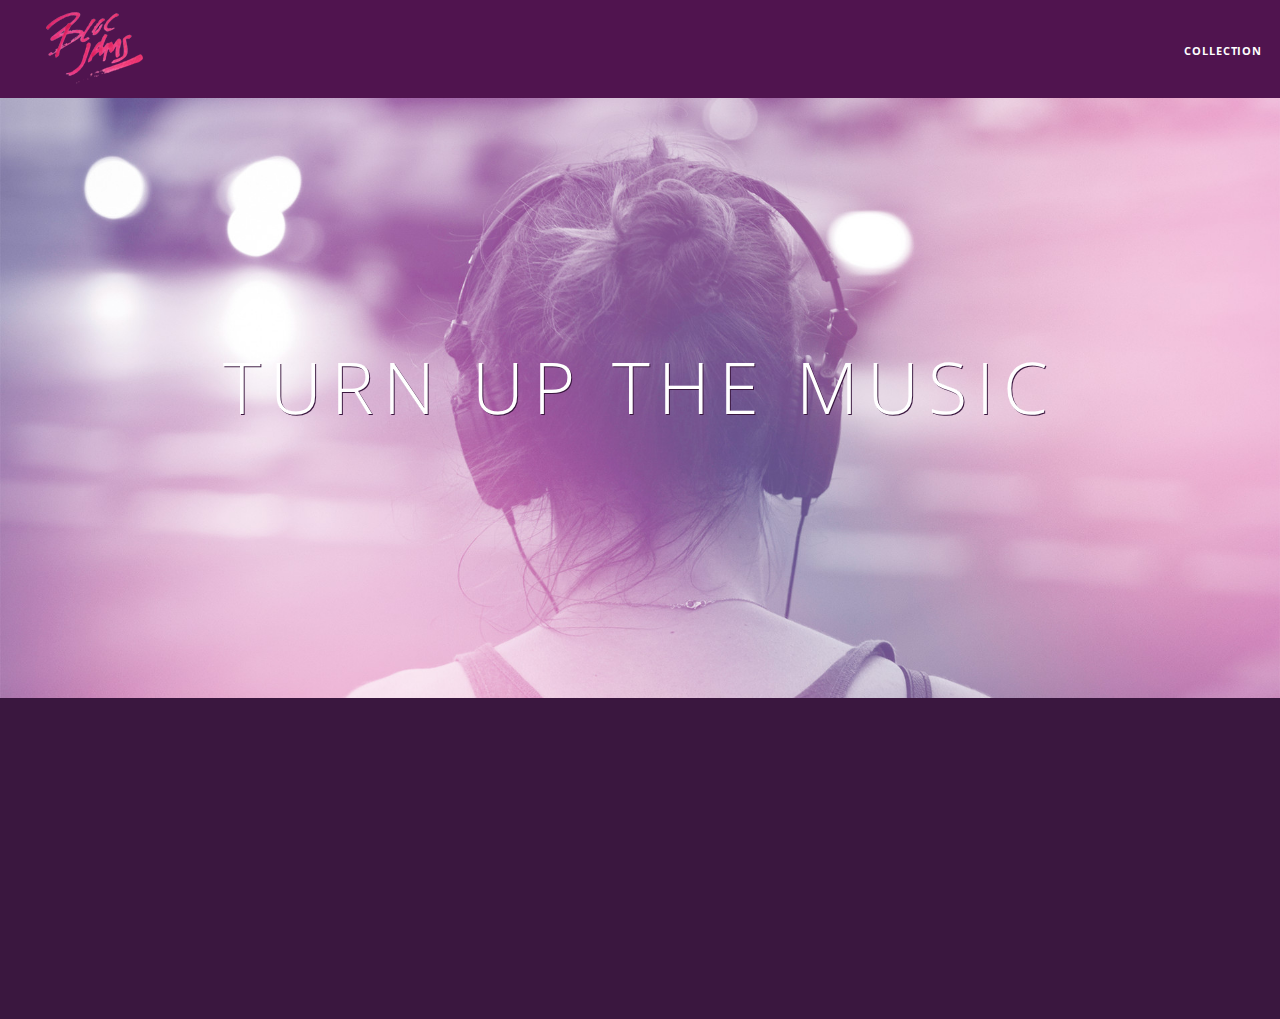
<file: index.html>
<!DOCTYPE html>
<html>
    <head></head>
        <title>Bloc Jams</title>
        <meta name="viewport" content="width=device-width, initial-scale=1">
        <link rel="stylesheet" type="text/css" href="http://fonts.googleapis.com/css?family=Open+Sans:400,800,600,700,300">
        <link rel="stylesheet" type="text/css" href="http://code.ionicframework.com/ionicons/2.0.1/css/ionicons.min.css">
        <link rel="stylesheet" type="text/css" href="styles/normalize.css">
        <link rel="stylesheet" type="text/css" href="styles/main.css">
        <link rel="stylesheet" type="text/css" href="styles/landing.css">
    <body class="landing">
        <nav class="navbar"> <!-- navigation bar --> 
            <a href="index.html" class="logo">
                <img src="assets/images/bloc_jams_logo.png" alt="bloc jams logo">
            </a>
            <div class="links-container">
                <a href="collection.html" class="navbar-link">collection</a>
            </div>
        </nav>
        <section class="hero-content"> <!-- hero content -->
            <h1 class="hero-title">Turn up the music</h1>
        </section>
        <section class="selling-points container clearfix"> <!-- selling points --> 
            <div class="point column third">
                <span class="ion-music-note"></span>
                <h5 class="point-title">Choose you music</h5>
                <p class="point-description">The world is full of music; listen to what you like.</p>
            </div>
            <div class="point column third">
                <span class="ion-radio-waves"></span>
                <h5 class="point-title">Unlimited, streaming, ad-free</h5>
                <p class="point-description">No arbitrary limits. No distractions.</p>
            </div>
            <div class="point column third">
                <span class="ion-iphone"></span>
                <h5 class="point-title">Mobile enabled</h5>
                <p class="point-description">Listen to your music on the go. This streaming service is available on all mobile platforms.</p>
            </div>
        </section>
        <script src="https://code.jquery.com/jquery-2.1.3.min.js"></script>
        <script src="scripts/landing.js"></script>
    </body>
</html>
</file>
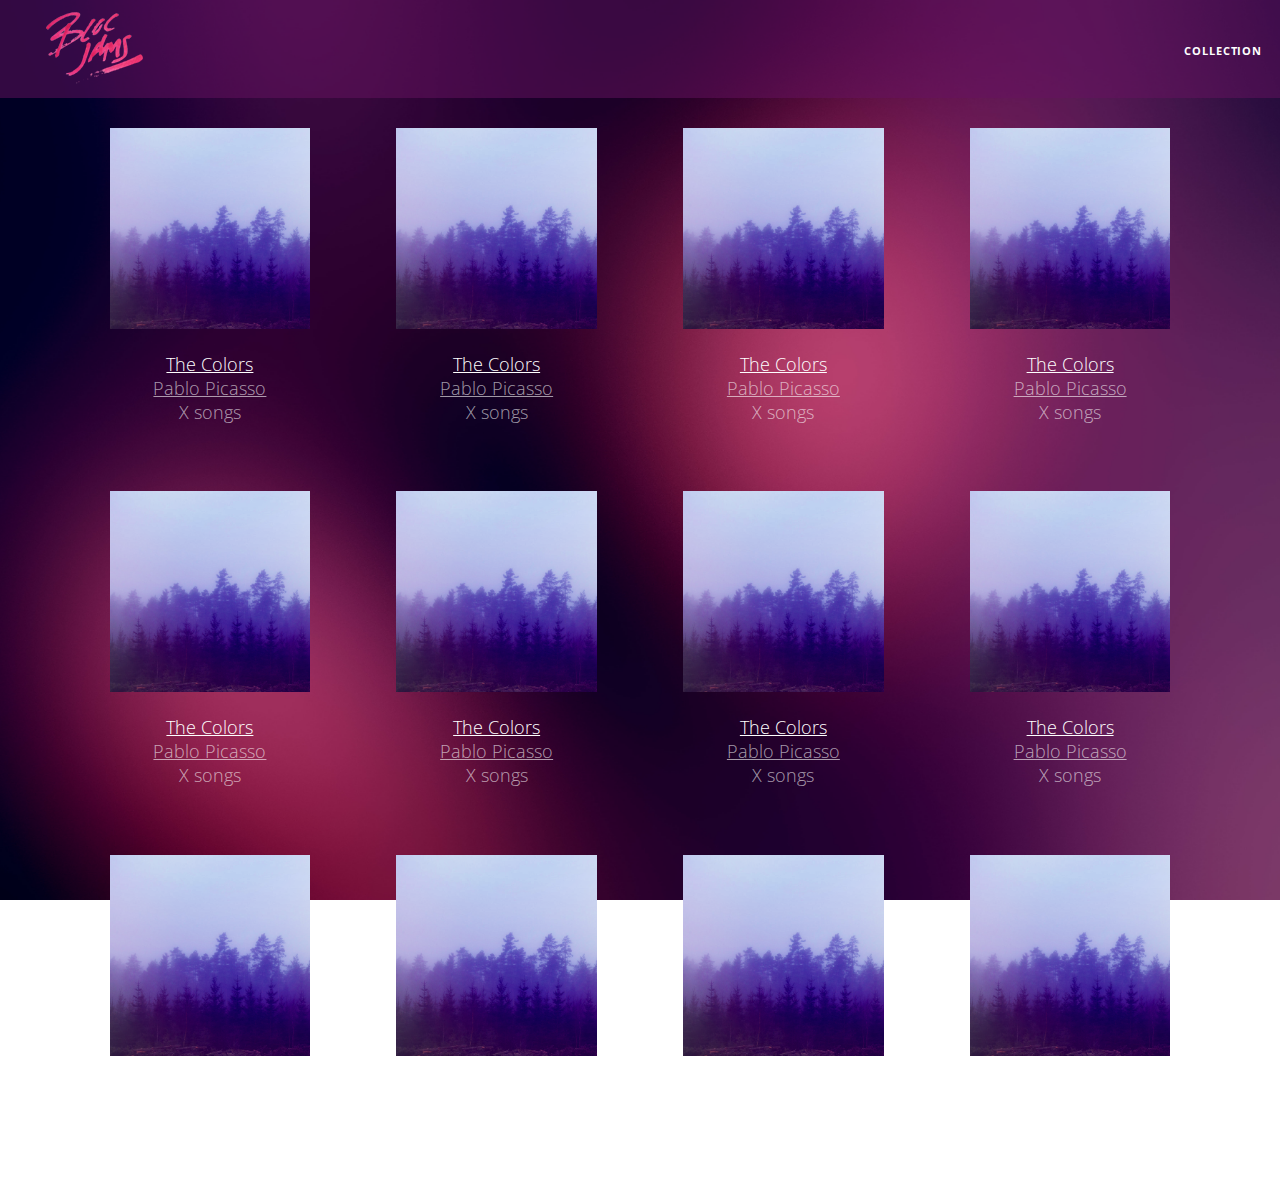
<file: collection.html>
<!DOCTYPE html>
<html>
    <head>
        <title>Bloc Jams</title>
         <meta name="viewport" content="width=device-width, initial-scale=1">
         <link rel="stylesheet" type="text/css" href="http://fonts.googleapis.com/css?family=Open+Sans:400,800,600,700,300">
         <link rel="stylesheet" type="text/css" href="http://code.ionicframework.com/ionicons/2.0.1/css/ionicons.min.css">
         <link rel="stylesheet" type="text/css" href="styles/normalize.css">
         <link rel="stylesheet" type="text/css" href="styles/main.css">
         <link rel="stylesheet" type="text/css" href="styles/collection.css">
    </head>
    <body class="collection">
        <nav class="navbar">
            <a href="index.html" class="logo">
                <img src="assets/images/bloc_jams_logo.png" alt="bloc jams logo">
            </a>
            <div class="links-container">
                <a href="collection.html" class="navbar-link">collection</a>
            </div>
        </nav>
            <section class="album-covers container clearfix">

            </section>
        <script src="https://code.jquery.com/jquery-2.1.3.min.js"></script>
        <script src="scripts/collection.js"></script>
    </body>
</html>
</file>
<file: styles/main.css>
*, *::before, *::after {
    -moz-box-sizing: border-box;
    -webkit-box-sizing: border-box;
    box-sizing: border-box;
}

html {
    height: 100%;
    font-size: 100%;
}

body {
    font-family: 'Open Sans';
    color: white;
    min-height: 100%;
}

.navbar {
    position: relative;
    padding: 0.5rem;
    background-color: rgba(101,18,95,0.5);
    z-index: 1;
}

.navbar .logo {
    position: relative;
    left: 2rem;
    cursor: pointer;
}

.navbar .links-container {
    display: table;
    position: absolute;
    top: 0;
    right: 0;
    height: 100px;
    color: white;
    text-decoration: none;
}
.links-container .navbar-link {
    display: table-cell;
    position: relative;
    height: 100%;
    padding-left: 1rem;
    padding-right: 1rem;
    vertical-align: middle;
    color: white;
    font-size: 0.625rem;
    letter-spacing: 0.05rem;
    font-weight: 700;
    text-transform: uppercase;
    text-decoration: none;
    cursor: pointer;
 }
 
.links-container .navbar-link:hover {
    color: rgb(233,50,117);
 }

.links-container .navbar-link:active {
    color: rgb(233,50,117);
    background-color: white;
 }

.container {
    margin: 0 auto;
    max-width: 64rem;
}

.container.narrow {
    max-width: 56rem;
}

 /* Medium and small screens (640px) */
 @media (min-width: 640px) {
     html { font-size: 112%; }
     .column {
         float: left;
         padding-left: 1rem;
         padding-right: 1rem;
     }
     .column.full { width: 100%; }
     .column.two-thirds { width: 66.7%; }
     .column.half { width: 50%; }
     .column.third { width: 33.3%; }
     .column.fourth { width: 25%; }
     .column.flow-opposite { float: right; }  
 }
 
 /* Large screens (1024px) */
 @media (min-width: 1024px) {
     html { font-size: 120%%; }
 }

.clearfix::before,
.clearfix::after {
    content: " ";
    display: table;
}

.clearfix::after {
    clear: both;
}
</file>
<file: styles/landing.css>
body.landing {
    background-color: rgb(58,23,63);
}

.hero-content {
    position: relative;
    min-height: 600px;
    background-image: url(../assets/images/bloc_jams_bg.jpg);
    background-repeat: no-repeat;
    background-position: center center;
    background-size: cover;
}

.hero-content .hero-title {
    position: absolute;
    top: 40%;
    -webkit-transform: translateY(-50%);
    -moz-transform: translateY(-50%);
    transform: translateY(-50%);
    width: 100%;
    text-align: center;
    font-size: 4rem;
    font-weight: 300;
    text-transform: uppercase;
    letter-spacing: 0.5rem;
    text-shadow: 1px 1px 0px rgb(58,23,63);
}

.selling-points {
    position: relative;
}
 
.point {
    position: relative;
    padding: 2rem;
    text-align: center;
    opacity: 0;
    -webkit-transform: scaleX(0.9) translateY(3rem);
    -moz-transform: scaleX(0.9) translateY(3rem);
    transform: scaleX(0.9) translateY(3rem);
    -webkit-transition: all 0.25s ease-in-out;
    -moz-transition: all 0.25s ease-in-out;
    transition: all 0.25s ease-in-out;
    -webkit-transition-delay: 0.2s;
    -moz-transition-delay: 0.2s;
    transition-delay: 0.2s; 
}
 
.point .point-title {
    font-size: 1.25rem;
    transition-property: color;
    transition-duration: 1s;
    transition-timing-function: ease-out;
    color: white;
}

.point .point-title:hover {
    transition-property: background-color, color;
    transition-duration: 1s;
    transition-timing-function: ease-out;
    color: rgb(233,50,117);
} 
 
.ion-music-note,
.ion-radio-waves,
.ion-iphone {
    color: rgb(233,50,117);
    font-size: 5rem;
}
</file>
<file: styles/collection.css>
body.collection {
     background-image: url(../assets/images/blurred_backgrounds/blur_bg_2.jpg);
     background-repeat: no-repeat;
     background-attachment: fixed;
     background-position: center center;
     background-size: cover;
 }
 
 .album-covers {
     position: relative;
 }
 
 .collection-album-container {
     position: relative;
     margin-top: 30px;
     margin-bottom: 20px;
     text-align: center;
 }
 
 .collection-album-container .caption {
     margin-top: 10px;
 }
 
 .collection-album-container .caption p {
     font-size: 1rem;
     font-weight: 300;
     color: rgba(255, 255, 255, 0.6);
 }
 
 .collection-album-container .caption p a {
     color: rgba(255, 255, 255, 0.6);
 }
 
 .collection-album-container .caption p a.album-name {
     color: white;
 }
 
 .collection-album-container img {
     width: 80%;
 }
</file>
